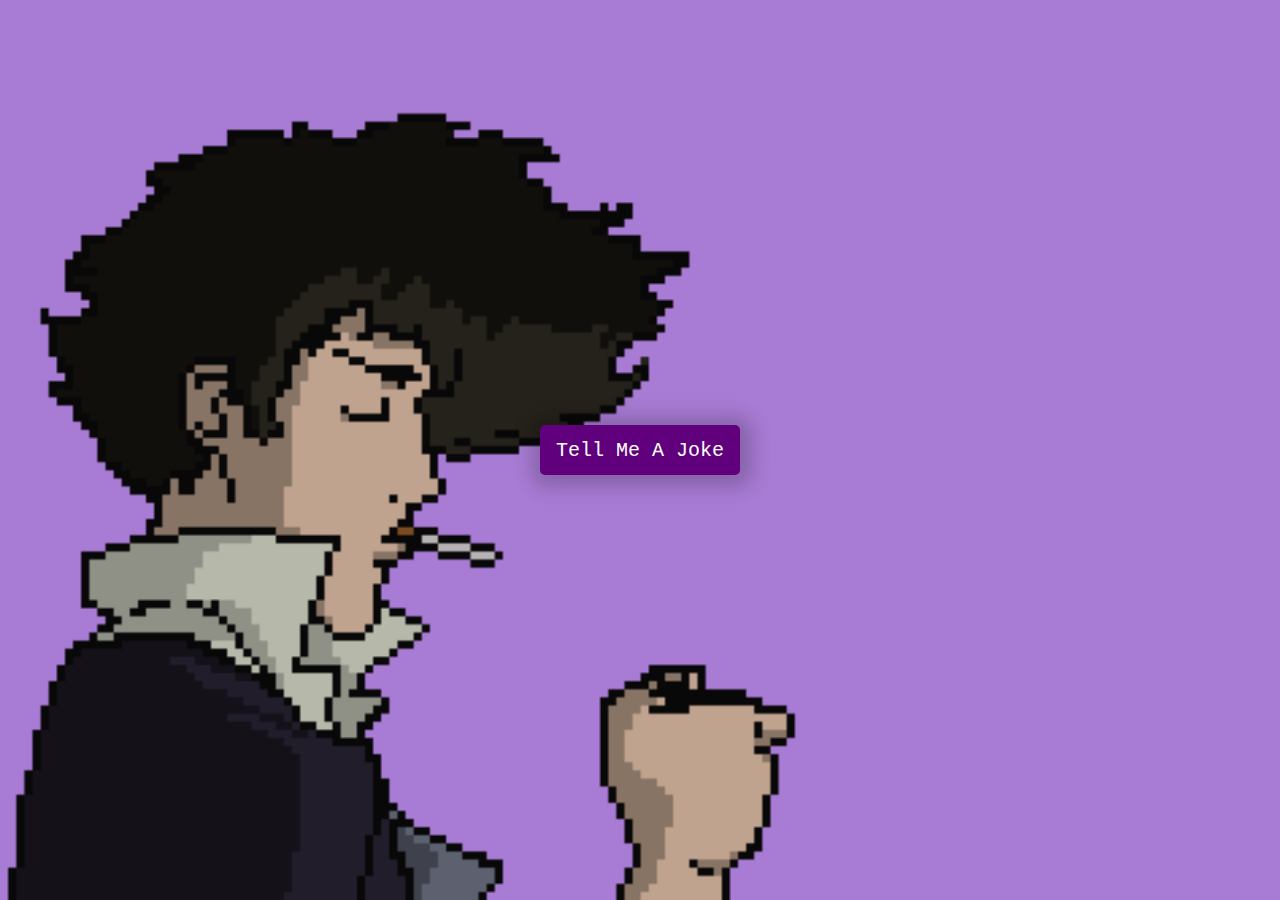
<file: Project 4 - Joke Teller/Template - joke-teller/index.html>
<!DOCTYPE html>
<html lang="en">
  <head>
    <meta charset="UTF-8" />
    <meta name="viewport" content="width=device-width, initial-scale=1.0" />
    <title>Joke Teller</title>
    <link rel="icon" type="image/png" href="favicon.png" />
    <link rel="stylesheet" href="style.css" />
  </head>
  <body>
    <div class="container">
      <button id="button">Tell Me A Joke</button>
      <audio id="audio" controls hidden></audio>
    </div>
    <!-- Script -->
    <script src="voiceRSS.js"></script>
    <script src="script.js"></script>
  </body>
</html>
</file>
<file: Project 4 - Joke Teller/Template - joke-teller/style.css>
/* ROBOT.GIF from Giphy - https://giphy.com/gifs/robot-cinema-4d-eyedesyn-3o7abtn7DuREEpsyWY */

html {
  box-sizing: border-box;
}

body {
  margin: 0;
  background: #a87bd4;
}

.container {
  height: 100vh;
  width: 100vw;
  display: flex;
  flex-direction: column;
  justify-content: center;
  align-items: center;
  background: url("./bebop.gif");
  background-size: contain;
  background-position: left center;
  background-repeat: no-repeat;
}

button {
  cursor: pointer;
  outline: none;
  width: 200px;
  height: 50px;
  font-family: Courier, monospace;
  font-size: 20px;
  color: white;
  background: #61007c;
  border: none;
  border-radius: 5px;
  box-shadow: 2px 2px 20px 10px rgba(0, 0, 0, 0.2);
}

button:hover {
  filter: brightness(95%);
}

button:active {
  transform: scale(0.98);
}

button:disabled {
  cursor: default;
  filter: brightness(30%);
}

/* Media Query: Tablet or Smaller */
@media screen and (max-width: 1000px) {
  .container {
    background-position: center center;
    background-size: cover;
  }

  button {
    box-shadow: 5px 5px 30px 20px rgba(0, 0, 0, 0.5);
  }
}
</file>
